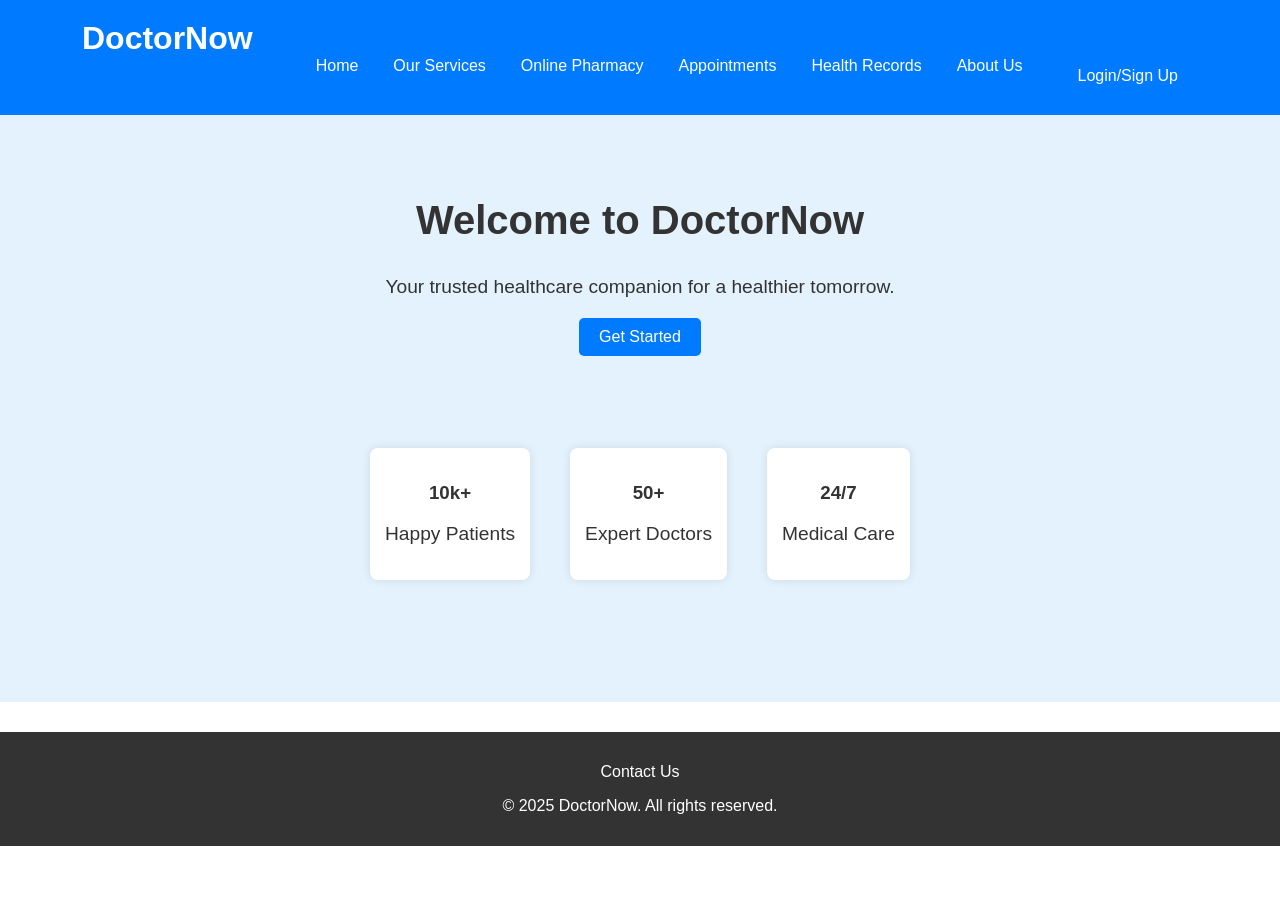
<file: index.html>
<!DOCTYPE html>
<html lang="en">
<head>
    <meta charset="UTF-8">
    <meta name="viewport" content="width=device-width, initial-scale=1.0">
    <title>DoctorNow - Your Health Companion</title>
    <style>
        body {
            font-family: 'Poppins', sans-serif;
            margin: 0;
            padding: 0;
            color: #333;
        }
        .container {
            width: 90%;
            max-width: 1200px;
            margin: auto;
        }
        header {
    background: #007bff;
    color: white;
    padding: 20px ;
    box-shadow: 0 4px 6px rgba(0, 0, 0, 0.1);
}

header h1 {
    margin: 0;
    font-size: 2rem;
}

header nav ul {
    list-style: none;
    padding: 0;
    margin: 0;
    display: flex;
    flex-wrap: wrap;
    justify-content: flex-end;
    gap: 15px; 
}


header nav ul li {
    margin-left: 20px;
}

header nav ul li a {
    color: white;
    text-decoration: none;
    font-weight: 500;
    transition: color 0.3s ease;
}

header nav ul li a:hover {
    color: #ffdd57;
}
        .hero {
            text-align: center;
            padding: 50px 20px;
            background: #e3f2fd;
        }
        .hero h2 {
            font-size: 2.5rem;
        }
        .hero p {
            font-size: 1.2rem;
            margin-bottom: 20px;
        }
        .btn {
            display: inline-block;
            padding: 10px 20px;
            background: #007bff;
            color: white;
            text-decoration: none;
            border-radius: 5px;
            transition: 0.3s;
        }
        .btn:hover {
            background: #e6c852;
            color:#333;
        }
        .stats {
            display: flex;
            justify-content: center;
            margin-top: 20px;
        }
        .stat {
            text-align: center;
            margin: 0 20px;
            background: white;
            padding: 15px;
            border-radius: 8px;
            box-shadow: 0 0 10px rgba(0,0,0,0.1);
        }
        footer {
            background: #333;
            color: white;
            text-align: center;
            padding: 15px 0;
            margin-top: 30px;
        }
        footer nav ul {
            list-style: none;
            padding: 0;
        }
        footer nav ul li a {
            color: white;
            text-decoration: none;
        }
        @media (max-width: 768px) {
    header nav ul {
        flex-direction: column;
        align-items: center;
        }
    }

    </style>
</head>
<body>
    <header>
        <div class="container">
            <h1>DoctorNow</h1>
            <nav>
                <ul>
                    <li><a href="index.html">Home</a></li>
                    <li><a href="services.html">Our Services</a></li>
                    <li><a href="pharmacy.html">Online Pharmacy</a></li>
                    <li><a href="appointments.html">Appointments</a></li>
                    <li><a href="health-records.html">Health Records</a></li>
                    <li><a href="about.html">About Us</a></li>
                    <li><a href="login.html" class="btn">Login/Sign Up</a></li>
                </ul>
            </nav>
        </div>
    </header>

    <section class="hero">
        <div class="container">
            <h2>Welcome to DoctorNow</h2>
            <p>Your trusted healthcare companion for a healthier tomorrow.</p>
            <a href="login.html" class="btn">Get Started</a>
            <br>
            <br>
            <br>
            <br><br>
        </div>
        <div class="stats">
            <br><br><br>
            <div class="stat">
                <h3>10k+</h3>
                <p>Happy Patients</p>
            </div>
            <div class="stat">
                <h3>50+</h3>
                <p>Expert Doctors</p>
            </div>
            <div class="stat">
                <h3>24/7</h3>
                <p>Medical Care</p>
            </div>
        </div>
        <br>
        <br>
        <br>
        <br>
    </section>

    <footer>
        <div class="container">
            <nav>
                <ul>
                    <li><a href="contact.html">Contact Us</a></li>
                </ul>
            </nav>
            <p>&copy; 2025 DoctorNow. All rights reserved.</p>
        </div>
    </footer>

</body>
</html>
</file>
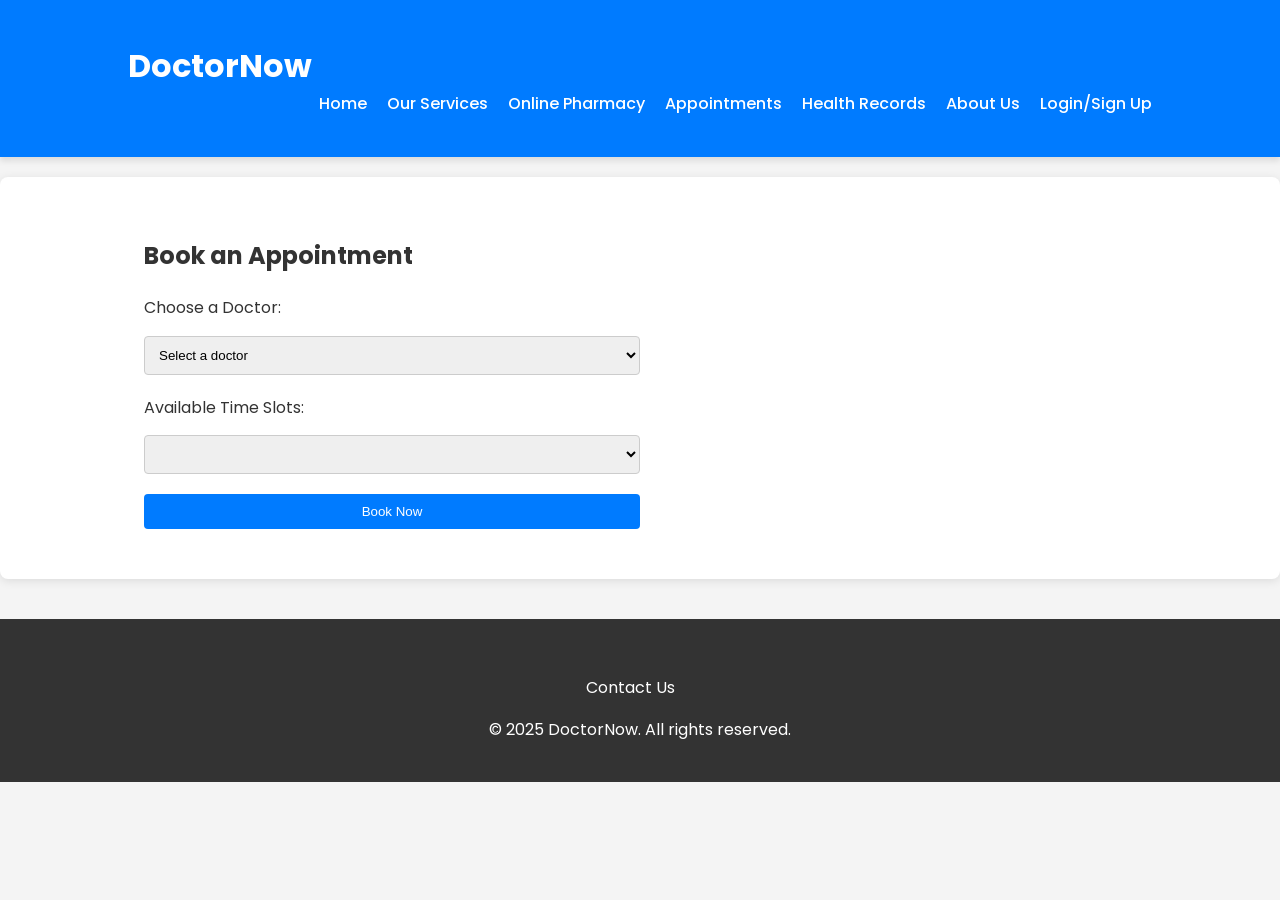
<file: appointments.html>
<!DOCTYPE html>
<html lang="en">
<head>
    <meta charset="UTF-8">
    <meta name="viewport" content="width=device-width, initial-scale=1.0">
    <title>DoctorNow - Appointments</title>
    <link rel="stylesheet" href="styles.css">
    <link href="https://fonts.googleapis.com/css2?family=Poppins:wght@300;400;500;600;700&display=swap" rel="stylesheet">
    <style>
        body {
            font-family: 'Poppins', sans-serif;
            margin: 0;
            padding: 0;
            background-color: #f4f4f4;
            transition: background 0.3s, color 0.3s;
        
        }
        .container {
            width: 80%;
            margin: auto;
            overflow: hidden;
        }
        .appointments {
            background: white;
            padding: 20px;
            margin: 20px 0;
            border-radius: 8px;
            box-shadow: 0 2px 10px rgba(0, 0, 0, 0.1);
        }
        h2 {
            color: #333;
        }
        label {
            display: block;
            margin: 10px 0 5px;
        }
        select, button {
            width: 50%; /* Adjusted width for dropdown */
            padding: 10px;
            margin: 10px 0;
            border: 1px solid #ccc;
            border-radius: 4px;
        }
        button {
            background-color: #007bff;
            color: white;
            border: none;
            cursor: pointer;
        }
        button:hover {
            background-color: #0056b3;
        }
        .doctor-info {
            display: none;
            margin-top: 20px;
            border: 1px solid #ccc;
            padding: 10px;
            border-radius: 4px;
        }
        .doctor-details {
            margin-bottom: 10px; /* Space between doctor details */
        }
        /* Footer */
        footer {
            background: #333;
            color: white;
            text-align: center;
            padding: 20px 0;
            margin-top: 40px;
            transition: background 0.3s;
        }
        footer p {
            margin: 0;
        }
        
    </style>
</head>
<body>
    <header>
        <div class="container">
            <h1>DoctorNow</h1>
            <nav>
                <ul>
                    <li><a href="index.html">Home</a></li>
                    <li><a href="services.html">Our Services</a></li>
                    <li><a href="pharmacy.html">Online Pharmacy</a></li>
                    <li><a href="appointments.html">Appointments</a></li>
                    <li><a href="health-records.html">Health Records</a></li>
                    <li><a href="about.html">About Us</a></li>
                    <li><a href="login.html" class="btn">Login/Sign Up</a></li>
                </ul>
            </nav>
        </div>
    </header>

    <section class="appointments">
        <div class="container">
            <h2>Book an Appointment</h2>
            <form id="appointment-form">
                <label for="doctor">Choose a Doctor:</label>
                <select id="doctor" onchange="showDoctorInfo()">
                    <option value="">Select a doctor</option>
                    <option value="dr_smith">Dr. Smith</option>
                    <option value="dr_gupta">Dr. Gupta</option>
                    <option value="dr_rao">Dr. Rao</option>
                    <option value="dr_jones">Dr. Jones</option>
                    <option value="dr_khan">Dr. Khan</option>
                    <option value="dr_lee"> Dr. Lee</option>
                    <option value="dr_patel">Dr. Patel</option>
                    <option value="dr_miller">Dr. Miller</option>
                    <option value="dr_brown">Dr. Brown</option>
                    <option value="dr_wilson">Dr. Wilson</option>
                    <option value="dr_davis">Dr. Davis</option>
                </select>
                <div id="doctor-info" class="doctor-info">
                    <div id="dr_smith" class="doctor-details">
                        <h3>Dr. Smith</h3>
                        <p>Specialization: Cardiologist</p>
                        <p>Experience: 10 years</p>
                    </div>
                    <div id="dr_gupta" class="doctor-details">
                        <h3>Dr. Gupta</h3>
                        <p>Specialization: Dermatologist</p>
                        <p>Experience: 8 years</p>
                    </div>
                    <div id="dr_rao" class="doctor-details">
                        <h3>Dr. Rao</h3>
                        <p>Specialization: Pediatrician</p>
                        <p>Experience: 5 years</p>
                    </div>
                    <div id="dr_jones" class="doctor-details">
                        <h3>Dr. Jones</h3>
                        <p>Specialization: Gynecologist</p>
                        <p>Experience: 7 years</p>
                    </div>
                    <div id="dr_khan" class="doctor-details">
                        <h3>Dr. Khan</h3>
                        <p>Specialization: Orthopedic Surgeon</p>
                        <p>Experience: 12 years</p>
                    </div>
                    <div id="dr_lee" class="doctor-details">
                        <h3>Dr. Lee</h3>
                        <p>Specialization: ENT Specialist</p>
                        <p>Experience: 6 years</p>
                    </div>
                    <div id="dr_patel" class="doctor-details">
                        <h3>Dr. Patel</h3>
                        <p>Specialization: Dentist</p>
                        <p>Experience: 9 years</p>
                    </div>
                    <div id="dr_miller" class="doctor-details">
                        <h3>Dr. Miller</h3>
                        <p>Specialization: MBBS</p>
                        <p>Experience: 15 years</p>
                    </div>
                    <div id="dr_brown" class="doctor-details">
                        <h3>Dr. Brown</h3>
                        <p>Specialization: Endocrinologist</p>
                        <p>Experience: 11 years</p>
                    </div>
                    <div id="dr_wilson" class="doctor-details">
                        <h3>Dr. Wilson</h3>
                        <p>Specialization: Gastroenterologist</p>
                        <p>Experience: 9 years</p>
                    </div>
                    <div id="dr_davis" class="doctor-details">
                        <h3>Dr. Davis</h3>
                        <p>Specialization: Neurologist</p>
                        <p>Experience: 10 years</p>
                    </div>
                </div>
                <label for="timeslot">Available Time Slots:</label>
                <select id="timeslot"></select>
                <div id="doctor-specifications" class="doctor-specifications" style="display:none;">
                    <p id="specification"></p>
                </div>
                <button type="submit" class="btn">Book Now</button>
            </form>
        </div>
    </section>

    <footer>
        <div class="container">
            <nav>
                <ul>
                    <li><a href="contact.html">Contact Us</a></li>
                </ul>
            </nav>
            <p>&copy; 2025 DoctorNow. All rights reserved.</p>
        </div>
    </footer>

    <script>
        function showDoctorInfo() {
            const doctorSelect = document.getElementById('doctor');
            const doctorInfo = document.getElementById('doctor-info');
            const selectedDoctor = doctorSelect.value;
            const specification = document.getElementById('specification');
            const doctorSpecifications = document.getElementById('doctor-specifications');

            // Hide all doctor details
            const doctorDetails = doctorInfo.getElementsByClassName('doctor-details');
            for (let detail of doctorDetails) {
                detail.style.display = 'none';
            }

            // Show selected doctor details
            if (selectedDoctor ) {
                document.getElementById(selectedDoctor).style.display = 'block';
                const specialization = document.querySelector(`#${selectedDoctor} p:nth-of-type(1)`).innerText;
                const experience = document.querySelector(`#${selectedDoctor} p:nth-of-type(2)`).innerText;
                specification.innerText = `${specialization} | ${experience}`;
                doctorSpecifications.style.display = 'block';
                populateTimeSlots(selectedDoctor);
            } else {
                doctorSpecifications.style.display = 'none';
            }
        }

        function populateTimeSlots(doctor) {
            const timeslotSelect = document.getElementById('timeslot');
            timeslotSelect.innerHTML = ''; // Clear previous options

            const timeSlots = {
                dr_smith: ['10:00 AM', '11:00 AM', '1:00 PM'],
                dr_gupta: ['9:00 AM', '12:00 PM', '3:00 PM'],
                dr_rao: ['10:30 AM', '1:30 PM', '4:00 PM'],
                dr_jones: ['11:00 AM', '2:00 PM', '5:00 PM'],
                dr_khan: ['9:30 AM', '12:30 PM', '3:30 PM'],
                dr_lee: ['10:00 AM', '1:00 PM', '4:00 PM'],
                dr_patel: ['11:30 AM', '2:30 PM', '5:30 PM'],
                dr_miller: ['9:00 AM', '12:00 PM', '3:00 PM'],
                dr_brown: ['10:00 AM', '1:00 PM', '4:00 PM'],
                dr_wilson: ['11:00 AM', '2:00 PM', '5:00 PM'],
                dr_davis: ['10:30 AM', '1:30 PM', '4:30 PM'],
            };

            const slots = timeSlots[doctor] || [];
            slots.forEach(slot => {
                const option = document.createElement('option');
                option.value = slot;
                option.textContent = slot;
                timeslotSelect.appendChild(option);
            });
        }

        function toggleDarkMode() {
            document.body.classList.toggle('dark-theme');
            document.querySelector('header').classList.toggle('dark-theme');
            document.querySelector('footer').classList.toggle('dark-theme');
        }
    </script>
</body>
</html>
</file>
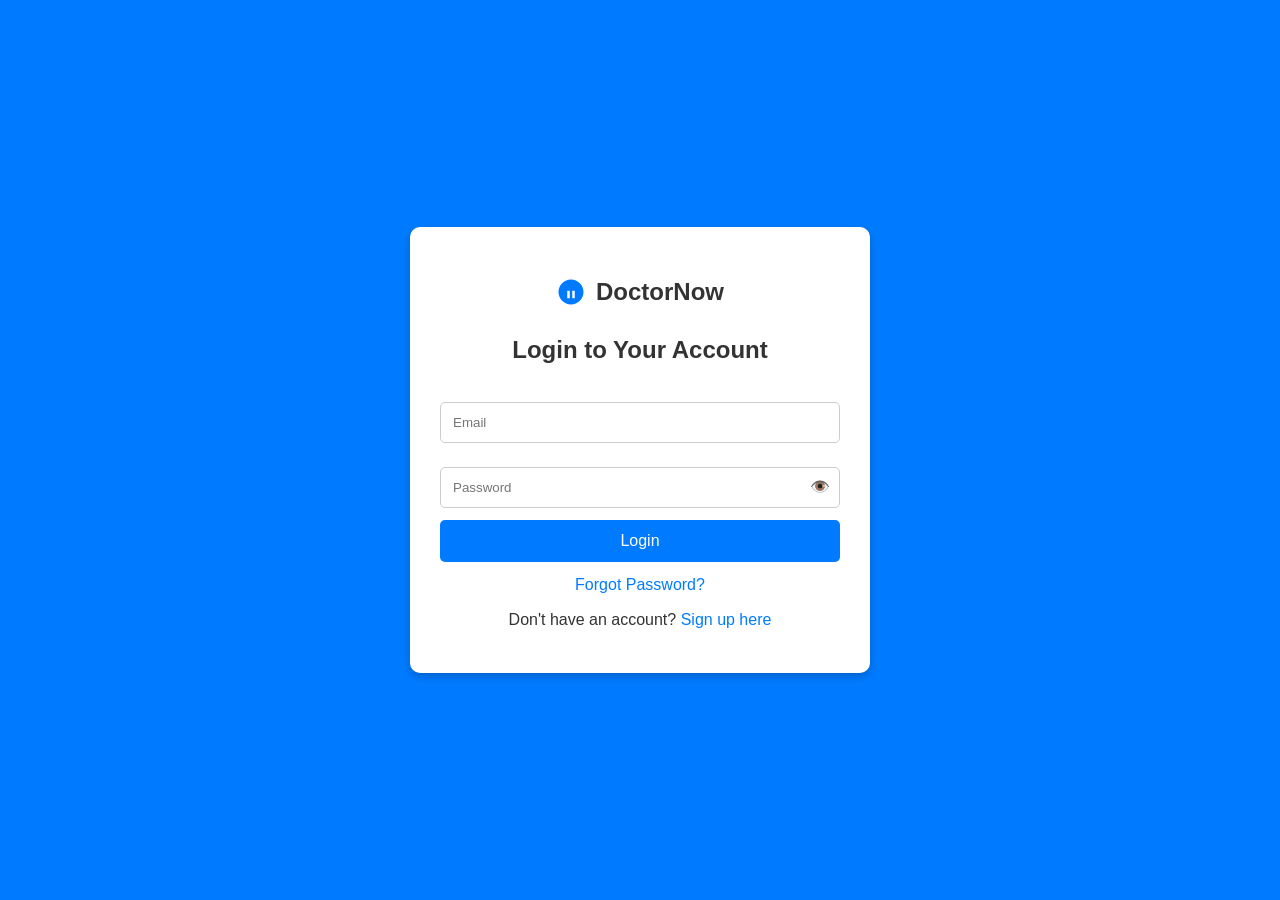
<file: login.html>
<!DOCTYPE html>
<html lang="en">
<head>
    <meta charset="UTF-8">
    <meta name="viewport" content="width=device-width, initial-scale=1.0">
    <title>Login - Doctors Now</title>
    <link rel="stylesheet" href="styles.css">
    <style>
        body {
            font-family: Arial, sans-serif;
            background: #007BFF;
            margin: 0;
            padding: 0;
            display: flex;
            justify-content: center;
            align-items: center;
            height: 100vh;
        }
        .container {
            width: 100%;
            max-width: 400px;
            background: white;
            padding: 30px;
            border-radius: 10px;
            box-shadow: 0 4px 8px rgba(0, 0, 0, 0.2);
            text-align: center;
        }
        h1 {
            display: flex;
            align-items: center;
            justify-content: center;
            font-size: 24px;
            color: #333;
            gap: 10px;
        }
        h1 svg {
            width: 30px;
            height: 30px;
            fill: #007BFF;
        }
        h2 {
            margin-bottom: 20px;
            color: #333;
        }
        input {
            width: 100%;
            padding: 12px;
            margin: 12px 0;
            border: 1px solid #ccc;
            border-radius: 5px;
            color: #333;
            background-color: #fff;
            box-sizing: border-box;
        }
        .password-container {
            position: relative;
        }
        .toggle-password {
            position: absolute;
            right: 10px;
            top: 50%;
            transform: translateY(-50%);
            cursor: pointer;
            color: #333;
        }
        .btn {
            width: 100%;
            padding: 12px;
            background-color: #007BFF;
            border: none;
            color: white;
            font-size: 16px;
            border-radius: 5px;
            cursor: pointer;
            transition: background 0.3s;
        }
        .btn:hover {
            background-color: #0056b3;
        }
        p {
            text-align: center;
            margin: 10px 0;
            color: #333;
        }
        a {
            color: #007BFF;
            text-decoration: none;
        }
        a:hover {
            text-decoration: underline;
        }
    </style>
</head>
<body>
    <div class="container">
        <h1>
            <svg viewBox="0 0 24 24" xmlns="http://www.w3.org/2000/svg">
                <path d="M12 2C6.48 2 2 6.48 2 12s4.48 10 10 10 10-4.48 10-10S17.52 2 12 2zm-1 15h-2v-6h2v6zm4 0h-2v-6h2v6zm1-10h-8V7h8v1z"/>
            </svg>
            DoctorNow
        </h1>
        <h2>Login to Your Account</h2>
        <form id="login-form">
            <input type="email" id="email" placeholder="Email" required>
            <div class="password-container">
                <input type="password" id="password" placeholder="Password" required>
                <span class="toggle-password" onclick="togglePassword()">👁️</span>
            </div>
            <button type="submit" class="btn">Login</button>
            <p><a href="#">Forgot Password?</a></p>
            <p>Don't have an account? <a href="signup.html">Sign up here</a></p>
        </form>
    </div>

    <script>
        function togglePassword() {
            const passwordField = document.getElementById('password');
            passwordField.type = passwordField.type === 'password' ? 'text' : 'password';
        }

        // Email Validation Function
        function validateEmail() {
            const email = document.getElementById('email').value;
            const emailPattern = /^[a-zA-Z0-9._%+-]+@[a-zA-Z0-9.-]+\.[a-zA-Z]{2,4}$/;
            return emailPattern.test(email);
        }

        // Form Submission with Email Validation
        document.getElementById('login-form').addEventListener('submit', function(event) {
            event.preventDefault();

            if (!validateEmail()) {
                alert("Please enter a valid email address.");
                return;
            }

            window.location.href = 'index.html';
        });
    </script>
</body>
</html>
</file>
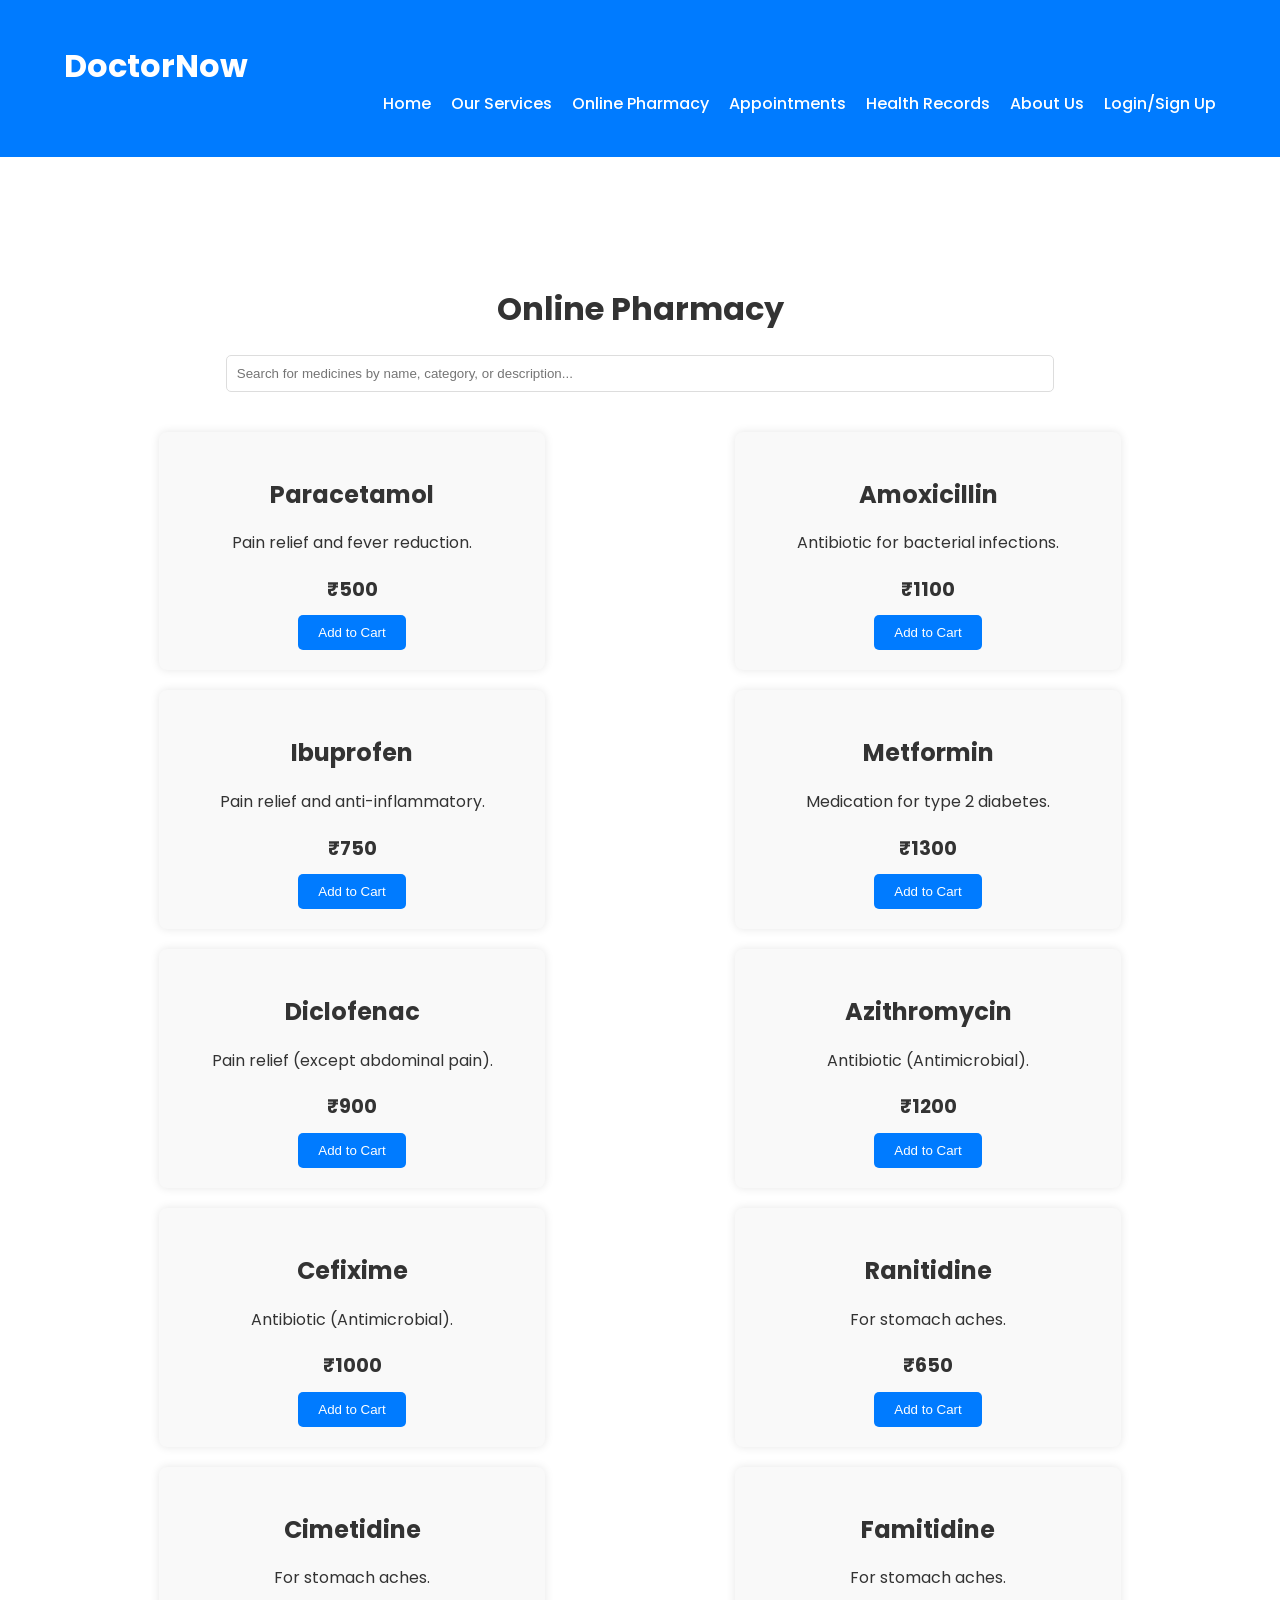
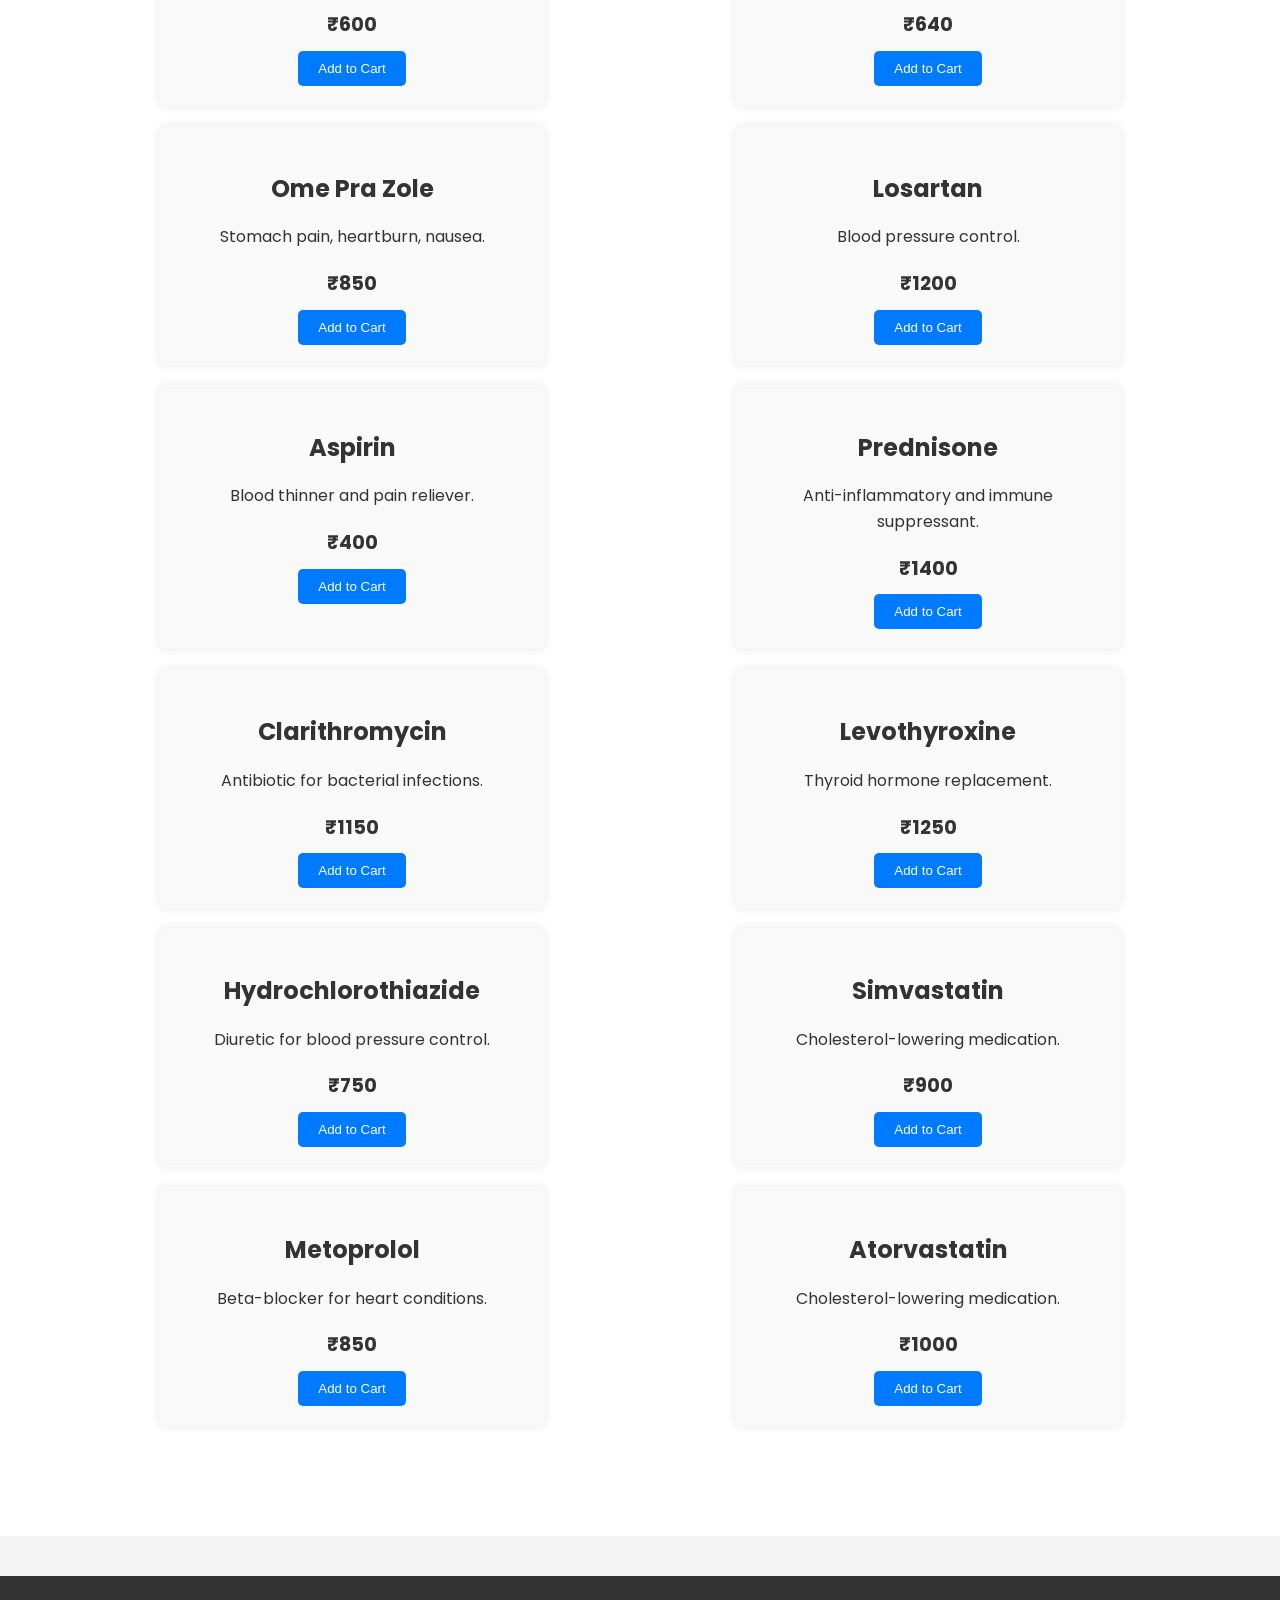
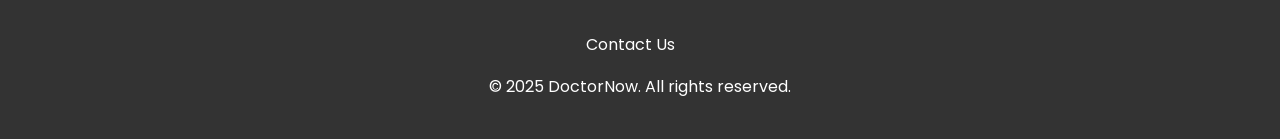
<file: pharmacy.html>
<!DOCTYPE html>
<html lang="en">
<head>
    <meta charset="UTF-8">
    <meta name="viewport" content="width=device-width, initial-scale=1.0">
    <title>Online Pharmacy - DoctorNow</title>
    <link rel="stylesheet" href="styles.css">
    <link href="https://fonts.googleapis.com/css2?family=Poppins:wght@300;400;500;600;700&display=swap" rel="stylesheet">
    <script>
        function searchMedicine() {
            let input = document.getElementById("searchInput").value.toLowerCase();
            let medicines = document.getElementsByClassName("medicine");
            
            for (let i = 0; i < medicines.length; i++) {
                let name = medicines[i].getElementsByTagName("h3")[0].innerText.toLowerCase();
                let desc = medicines[i].getElementsByTagName("p")[0].innerText.toLowerCase();
                
                if (name.includes(input) || desc.includes(input)) {
                    medicines[i].style.display = "block";
                } else {
                    medicines[i].style.display = "none";
                }
            }
        }
    </script>
</head>
<body>
    <header>
        <div class="container">
            <h1>DoctorNow</h1>
            <nav>
                <ul>
                    <li><a href="index.html">Home</a></li>
                    <li><a href="services.html">Our Services</a></li>
                    <li><a href="pharmacy.html">Online Pharmacy</a></li>
                    <li><a href="appointments.html">Appointments</a></li>
                    <li><a href="health-records.html">Health Records</a></li>
                    <li><a href="about.html">About Us</a></li>
                    <li><a href="login.html" class="btn">Login/Sign Up</a></li>
                </ul>
            </nav>
        </div>
    </header>

    <section class="pharmacy">
        <div class="container">
            <h2>Online Pharmacy</h2>
            <div class="search-bar">
                <input type="text" id="searchInput" placeholder="Search for medicines by name, category, or description..." onkeyup="searchMedicine()">
            </div>
            <div class="medicine-list">
                <div class="medicine"><h3>Paracetamol</h3><p>Pain relief and fever reduction.</p><p class="price">₹500</p><button class="btn">Add to Cart</button></div>
                <div class="medicine"><h3>Amoxicillin</h3><p>Antibiotic for bacterial infections.</p><p class="price">₹1100</p><button class="btn">Add to Cart</button></div>
                <div class="medicine"><h3>Ibuprofen</h3><p>Pain relief and anti-inflammatory.</p><p class="price">₹750</p><button class="btn">Add to Cart</button></div>
                <div class="medicine"><h3>Metformin</h3><p>Medication for type 2 diabetes.</p><p class="price">₹1300</p><button class="btn">Add to Cart</button></div>
                <div class="medicine"><h3>Diclofenac</h3><p>Pain relief (except abdominal pain).</p><p class="price">₹900</p><button class="btn">Add to Cart</button></div>
                <div class="medicine"><h3>Azithromycin</h3><p>Antibiotic (Antimicrobial).</p><p class="price">₹1200</p><button class="btn">Add to Cart</button></div>
                <div class="medicine"><h3>Cefixime</h3><p>Antibiotic (Antimicrobial).</p><p class="price">₹1000</p><button class="btn">Add to Cart</button></div>
                <div class="medicine"><h3>Ranitidine</h3><p>For stomach aches.</p><p class="price">₹650</p><button class="btn">Add to Cart</button></div>
                <div class="medicine"><h3>Cimetidine</h3><p>For stomach aches.</p><p class="price">₹600</p><button class="btn">Add to Cart</button></div>
                <div class="medicine"><h3>Famitidine</h3><p>For stomach aches.</p><p class="price">₹640</p><button class="btn">Add to Cart</button></div>
                <div class="medicine"><h3>Ome Pra Zole</h3><p>Stomach pain, heartburn, nausea.</p><p class="price">₹850</p><button class="btn">Add to Cart</button></div>
                <div class="medicine"><h3>Losartan</h3><p>Blood pressure control.</p><p class="price">₹1200</p><button class="btn">Add to Cart</button></div>
                <div class="medicine"><h3>Aspirin</h3><p>Blood thinner and pain reliever.</p><p class="price">₹400</p><button class="btn">Add to Cart</button></div>
                <div class="medicine"><h3>Prednisone</h3><p>Anti-inflammatory and immune suppressant.</p><p class="price">₹1400</p><button class="btn">Add to Cart</button></div>
                <div class="medicine"><h3>Clarithromycin</h3><p>Antibiotic for bacterial infections.</p><p class="price">₹1150</p><button class="btn">Add to Cart</button></div>
                <div class="medicine"><h3>Levothyroxine</h3><p>Thyroid hormone replacement.</p><p class="price">₹1250</p><button class="btn">Add to Cart</button></div>
                <div class="medicine"><h3>Hydrochlorothiazide</h3><p>Diuretic for blood pressure control.</p><p class="price">₹750</p><button class="btn">Add to Cart</button></div>
                <div class="medicine"><h3>Simvastatin</h3><p>Cholesterol-lowering medication.</p><p class="price">₹900</p><button class="btn">Add to Cart</button></div>
                <div class="medicine"><h3>Metoprolol</h3><p>Beta-blocker for heart conditions.</p><p class="price">₹850</p><button class="btn">Add to Cart</button></div>
                <div class="medicine"><h3>Atorvastatin</h3><p>Cholesterol-lowering medication.</p><p class="price">₹1000</p><button class="btn">Add to Cart</button></div>
            </div>
        </div>
    </section>

    <footer>
        <div class="container">
            <nav>
                <ul>
                    <li><a href="contact.html">Contact Us</a></li>
                </ul>
            </nav>
            <p>&copy; 2025 DoctorNow. All rights reserved.</p>
        </div>
    </footer>
</body>
</html>
</file>
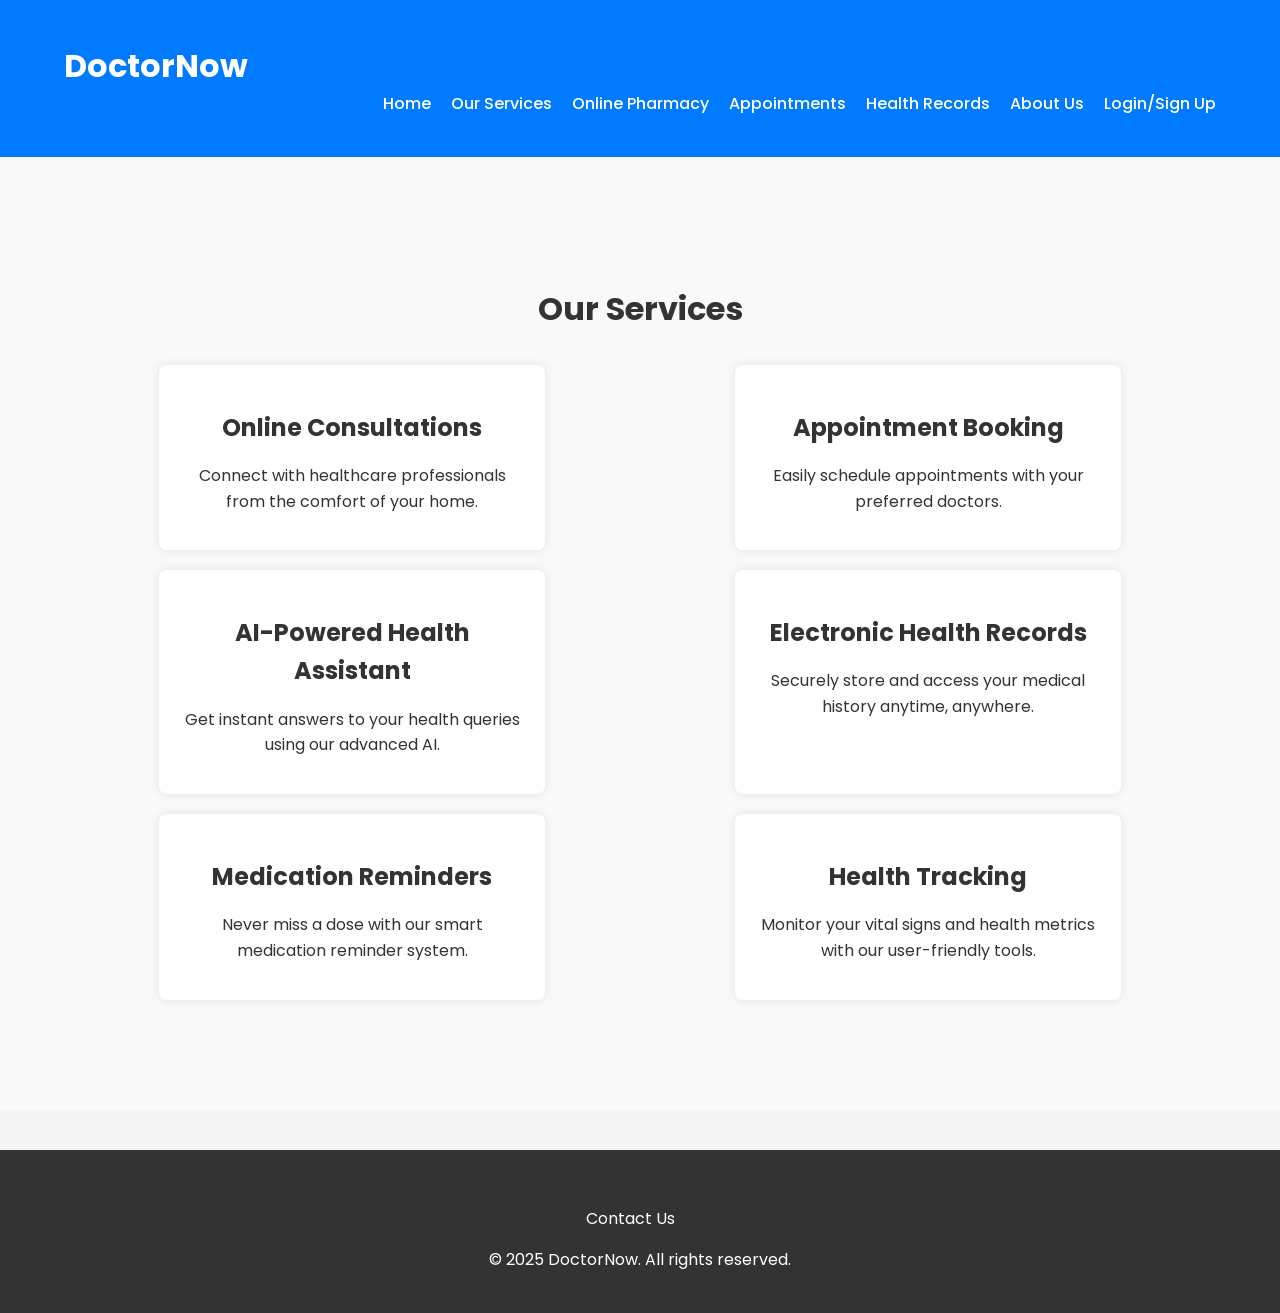
<file: services.html>
<!DOCTYPE html>
<html lang="en">
<head>
    <meta charset="UTF-8">
    <meta name="viewport" content="width=device-width, initial-scale=1.0">
    <title>Our Services - DoctorNow</title>
    <link rel="stylesheet" href="styles.css">
    <link href="https://fonts.googleapis.com/css2?family=Poppins:wght@300;400;500;600;700&display=swap" rel="stylesheet">
</head>
<body>
    <header>
        <div class="container">
            <h1>DoctorNow</h1>
            <nav>
                <ul>
                    <li><a href="index.html">Home</a></li>
                    <li><a href="services.html">Our Services</a></li>
                    <li><a href="pharmacy.html">Online Pharmacy</a></li>
                    <li><a href="appointments.html">Appointments</a></li>
                    <li><a href="health-records.html">Health Records</a></li>
                    <li><a href="about.html">About Us</a></li>
                    <li><a href="login.html" class="btn">Login/Sign Up</a></li>
                </ul>
            </nav>
        </div>
    </header>

    <section class="services">
        <div class="container">
            <h2>Our Services</h2>
            <div class="service-list">
                <div class="service">
                    <h3>Online Consultations</h3>
                    <p>Connect with healthcare professionals from the comfort of your home.</p>
                </div>
                <div class="service">
                    <h3>Appointment Booking</h3>
                    <p>Easily schedule appointments with your preferred doctors.</p>
                </div>
                <div class="service">
                    <h3>AI-Powered Health Assistant</h3>
                    <p>Get instant answers to your health queries using our advanced AI.</p>
                </div>
                <div class="service">
                    <h3>Electronic Health Records</h3>
                    <p>Securely store and access your medical history anytime, anywhere.</p>
                </div>
                <div class="service">
                    <h3>Medication Reminders</h3>
                    <p>Never miss a dose with our smart medication reminder system.</p>
                </div>
                <div class="service">
                    <h3>Health Tracking</h3>
                    <p>Monitor your vital signs and health metrics with our user-friendly tools.</p>
                </div>
            </div>
        </div>
    </section>

    <footer>
        <div class="container">
            <nav>
                <ul>
                    <li><a href="contact.html">Contact Us</a></li>
                </ul>
            </nav>
            <p>&copy; 2025 DoctorNow. All rights reserved.</p>
        </div>
    </footer>
</body>
</html>
</file>
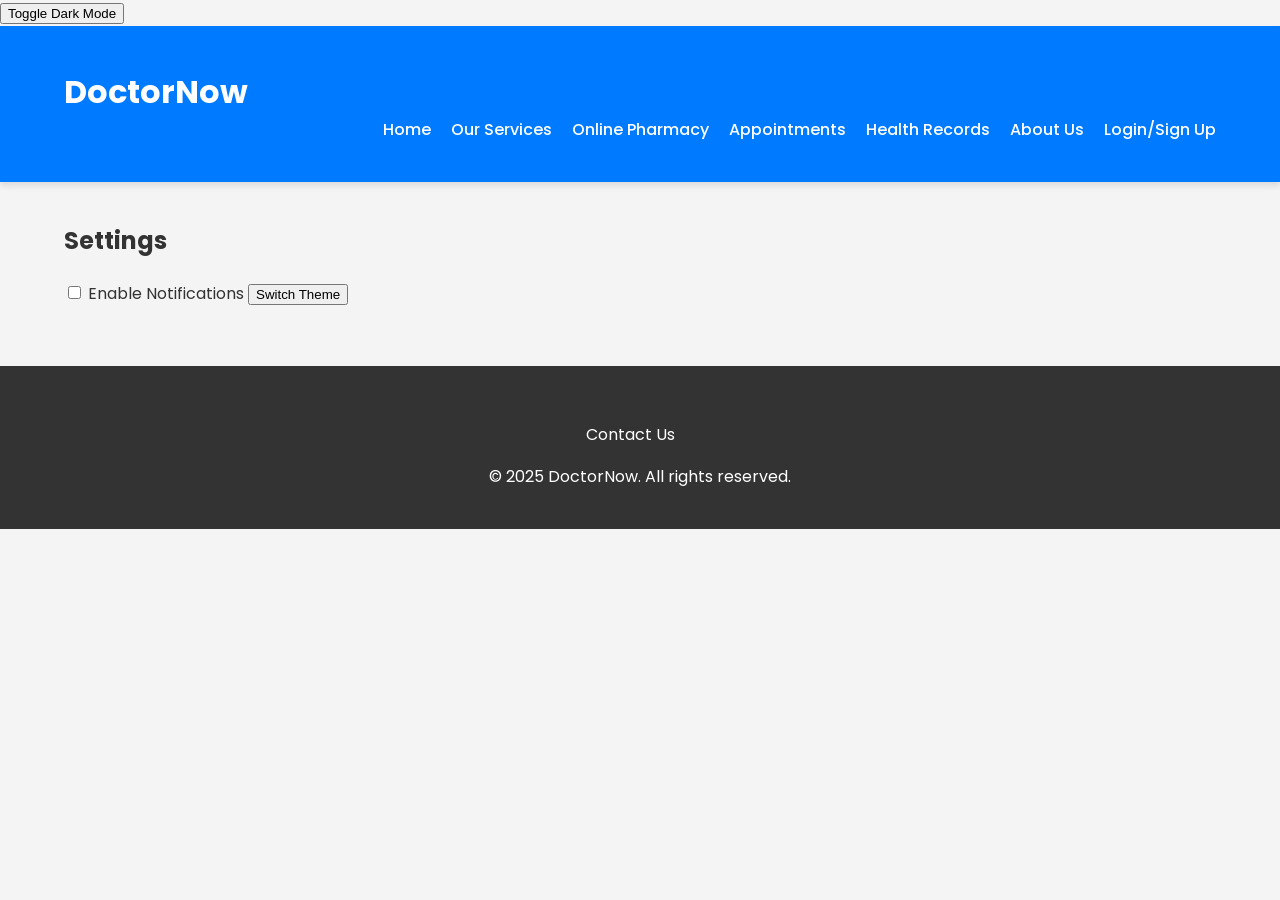
<file: settings.html>
<!DOCTYPE html>
<html lang="en">
<head>
    <meta charset="UTF-8">
    <meta name="viewport" content="width=device-width, initial-scale=1.0">
    <title>DoctorNow - Settings</title>
    <link rel="stylesheet" href="styles.css">
    <link href="https://fonts.googleapis.com/css2?family=Poppins:wght@300;400;500;600;700&display=swap" rel="stylesheet">
</head>
<body>
    <header>
        <div class="container">
            <h1>DoctorNow</h1>
            <nav>
                <ul>
                    <li><a href="index.html">Home</a></li>
                    <li><a href="services.html">Our Services</a></li>
                    <li><a href="pharmacy.html">Online Pharmacy</a></li>
                    <li><a href="appointments.html">Appointments</a></li>
                    <li><a href="health-records.html">Health Records</a></li>
                    <li><a href="about.html">About Us</a></li>
                    <li><a href="login.html" class="btn">Login/Sign Up</a></li>
                </ul>
            </nav>
        </div>
    </header>

    <section class="settings">
        <div class="container">
            <h2>Settings</h2>
            <label>
                <input type="checkbox" id="notifications"> Enable Notifications
            </label>
            <button onclick="toggleTheme()" class="btn">Switch Theme</button>
        </div>
    </section>

    <footer>
        <div class="container">
            <nav>
                <ul>
                    <li><a href="contact.html">Contact Us</a></li>
                </ul>
            </nav>
            <p>&copy; 2025 DoctorNow. All rights reserved.</p>
        </div>
    </footer>

    <script src="script.js"></script>
</body>
</html>
</file>
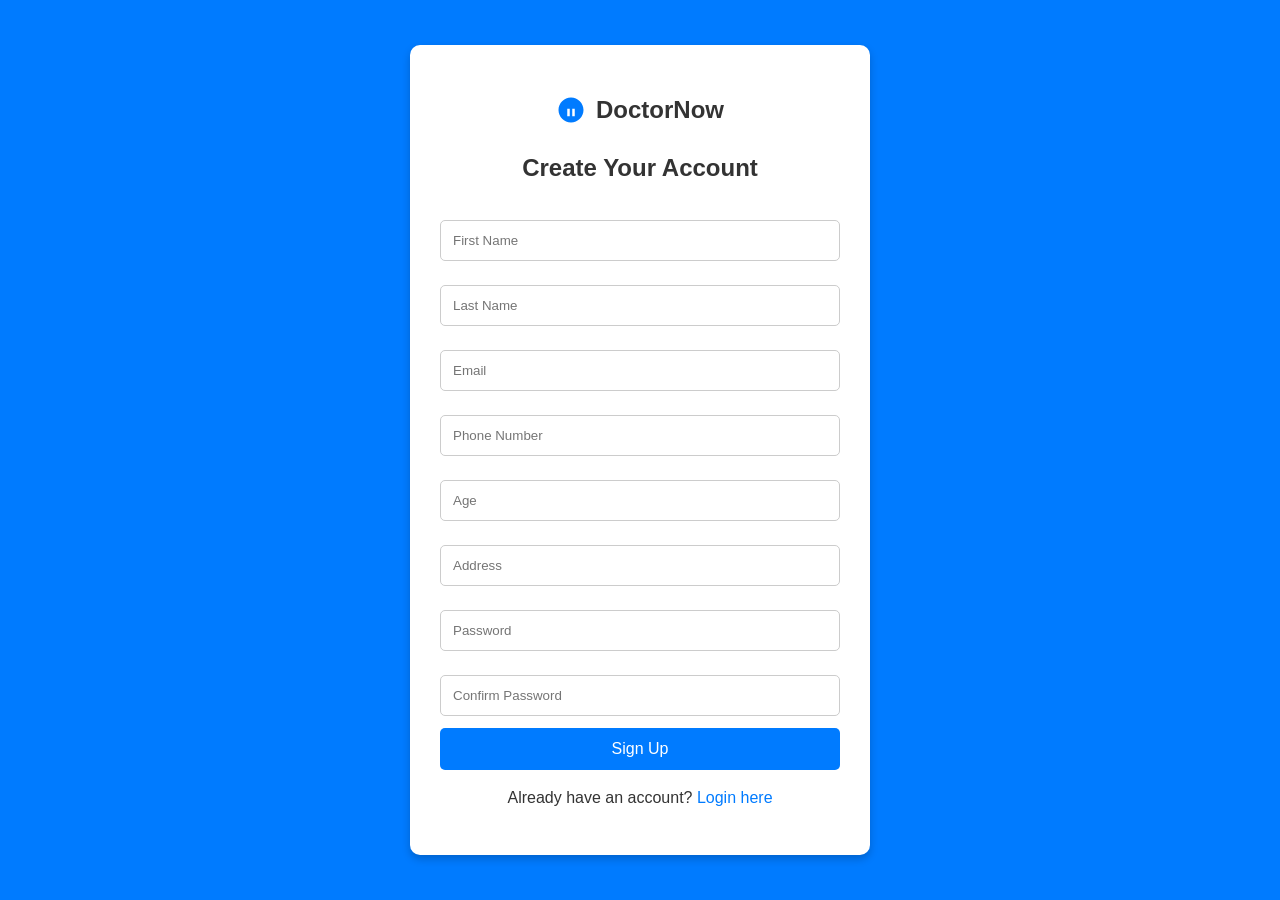
<file: signup.html>
<!DOCTYPE html>
<html lang="en">
<head>
    <meta charset="UTF-8">
    <meta name="viewport" content="width=device-width, initial-scale=1.0">
    <title>Sign Up - DoctorsNow</title>
    <link rel="stylesheet" href="styles.css">
    <style>
        body {
            font-family: Arial, sans-serif;
            background: #007BFF;
            margin: 0;
            padding: 0;
            display: flex;
            justify-content: center;
            align-items: center;
            height: 100vh;
        }
        .container {
            width: 100%;
            max-width: 400px;
            background: white;
            padding: 30px;
            border-radius: 10px;
            box-shadow: 0 4px 8px rgba(0, 0, 0, 0.2);
            text-align: center;
        }
        h1 {
            display: flex;
            align-items: center;
            justify-content: center;
            font-size: 24px;
            color: #333;
            gap: 10px;
        }
        h1 svg {
            width: 30px;
            height: 30px;
            fill: #007BFF;
        }
        h2 {
            margin-bottom: 20px;
            color: #333;
        }
        input {
            width: 100%;
            padding: 12px;
            margin: 12px 0;
            border: 1px solid #ccc;
            border-radius: 5px;
            color: #333;
            background-color: #fff;
            box-sizing: border-box;
        }
        .btn {
            width: 100%;
            padding: 12px;
            background-color: #007BFF;
            border: none;
            color: white;
            font-size: 16px;
            border-radius: 5px;
            cursor: pointer;
            transition: background 0.3s;
        }
        .btn:hover {
            background-color: #0056b3;
        }
        p {
            text-align: center;
            margin: 15px 0;
            color: #333;
        }
        a {
            color: #007BFF;
            text-decoration: none;
        }
        a:hover {
            text-decoration: underline;
        }
    </style>
</head>
<body>
    <div class="container">
        <h1>
            <svg viewBox="0 0 24 24" xmlns="http://www.w3.org/2000/svg">
                <path d="M12 2C6.48 2 2 6.48 2 12s4.48 10 10 10 10-4.48 10-10S17.52 2 12 2zm-1 15h-2v-6h2v6zm4 0h-2v-6h2v6zm1-10h-8V7h8v1z"/>
            </svg>
            DoctorNow
        </h1>
        <h2>Create Your Account</h2>
        <form id="signup-form">
            <input type="text" id="first-name" placeholder="First Name" required>
            <input type="text" id="last-name" placeholder="Last Name" required>
            <input type="email" id="email" placeholder="Email" required>
            <input type="tel" id="phone" placeholder="Phone Number" required>
            <input type="number" id="age" placeholder="Age" required>
            <input type="text" id="address" placeholder="Address" required>
            <input type="password" id="password" placeholder="Password" required>
            <input type="password" id="confirm-password" placeholder="Confirm Password" required>
            <button type="submit" class="btn">Sign Up</button>
            <p>Already have an account? <a href="login.html">Login here</a></p>
        </form>
    </div>

    <script>
        // Email Validation Function
        function validateEmail() {
            const email = document.getElementById('email').value;
            const emailPattern = /^[a-zA-Z0-9._%+-]+@[a-zA-Z0-9.-]+\.[a-zA-Z]{2,4}$/;
            return emailPattern.test(email);
        }

        // Password Match Validation
        function validatePasswords() {
            const password = document.getElementById('password').value;
            const confirmPassword = document.getElementById('confirm-password').value;
            return password === confirmPassword;
        }

        // Form Submission with Email and Password Validation
        document.getElementById('signup-form').addEventListener('submit', function(event) {
            event.preventDefault();

            // Check if email is valid
            if (!validateEmail()) {
                alert("Please enter a valid email address.");
                return;
            }

            // Check if passwords match
            if (!validatePasswords()) {
                alert("Passwords do not match.");
                return;
            }

            alert('Sign-up successful! Redirecting to login page.');
            window.location.href = 'login.html';
        });
    </script>
</body>
</html>
</file>
<file: styles.css>
body {
    font-family: 'Poppins', sans-serif;
    margin: 0;
    padding: 0;
    background: #f4f4f4;
    color: #333;
    line-height: 1.6;
    transition: background 0.3s, color 0.3s; /* Transition for dark mode */
}

.container {
    width: 90%;
    max-width: 1200px;
    margin: auto;
    padding: 20px;
}

/* Header */
header {
    background: #007bff;
    color: white;
    padding: 20px 0;
    box-shadow: 0 4px 6px rgba(0, 0, 0, 0.1);
}

header h1 {
    margin: 0;
    font-size: 2rem;
}

header nav ul {
    list-style: none;
    padding: 0;
    margin: 0;
    display: flex;
    justify-content: flex-end;
}

header nav ul li {
    margin-left: 20px;
}

header nav ul li a {
    color: white;
    text-decoration: none;
    font-weight: 500;
    transition: color 0.3s ease;
}

header nav ul li a:hover {
    color: #ffdd57;
}

/* Hero Section */
.hero {
    background: #007bff;
    color: white;
    padding: 100px 0;
    text-align: center;
    position: relative;
    overflow: hidden;
}

.hero h2 {
    font-size: 2.5rem;
    margin-bottom: 20px;
}

.hero p {
    font-size: 1.2rem;
    margin-bottom: 30px;
}

.hero .btn {
    background: #ffdd57;
    color: #333;
    padding: 10px 20px;
    border: none;
    border-radius: 5px;
    cursor: pointer;
    transition: background 0.3s ease, transform 0.3s ease; /* Added transform */
}

.hero .btn:hover {
    background: #ffcc00;
    transform: scale(1.05); /* Scale effect on hover */
}

.stats {
    display: flex;
    justify-content: space-around;
    margin-top: 50px;
}

.stat {
    text-align: center;
}

.stat h3 {
    font-size: 2rem;
    margin-bottom: 10px;
}

.stat p {
    font-size: 1rem;
}

/* About Section */
.video-background {
    position: fixed;
    top: 0;
    left: 0;
    width: 100%;
    height: 100%;
    overflow: hidden;
    z-index: -1;
}

.video-background video {
    width: 100%;
    height: 100%;
    object-fit: cover;
    filter: brightness(0.5);
}

.content {
    position: relative;
    color: #fff;
    text-align: center;
    margin: 100px auto;
    width: 60%;
    padding: 40px;
    border-radius: 15px;
    background: rgba(0, 0, 0, 0.5);
}


/* Services Section */
.services {
    padding: 80px 0;
    background: #f9f9f9;
    text-align: center;
}

.services h2 {
    font-size: 2rem;
    margin-bottom: 20px;
}

.service-list {
    display: flex;
    flex-wrap: wrap;
    justify-content: space-around;
}

.service {
    background: white;
    padding: 20px;
    border-radius: 8px;
    box-shadow: 0px 0px 10px rgba(0, 0, 0, 0.1);
    margin: 10px;
    width: 30%;
    text-align: center;
    transition: transform 0.3s, box-shadow 0.3s; /* Added transition */
}

.service:hover {
    transform: translateY(-5px); /* Lift effect on hover */
    box-shadow: 0px 4px 20px rgba(0, 0, 0, 0.2); /* Deeper shadow on hover */
}

.service h3 {
    font-size: 1.5rem;
    margin-bottom: 10px;
}

.service p {
    font-size: 1rem;
}

/* Pharmacy Section */
.pharmacy {
    padding: 80px 0;
    background: white;
    text-align: center;
}

.pharmacy h2 {
    font-size: 2rem;
    margin-bottom: 20px;
}

.search-bar {
    margin-bottom: 30px;
}

.search-bar input {
    width: 70%;
    padding: 10px;
    border: 1px solid #ddd;
    border-radius: 5px;
    transition: border-color 0.3s; /* Transition for input */
}

.search-bar input:focus {
    border-color: #007bff; /* Change border color on focus */
}

.search-bar .btn {
    padding: 10px 20px;
    margin-left: 10px;
    transition: background 0.3s, transform 0.3s; /* Added transform */
}

.search-bar .btn:hover {
    background: #0056b3;
    transform: scale(1.05); /* Scale effect on hover */
}

.medicine-list {
    display: flex;
    flex-wrap: wrap;
    justify-content: space-around;
}

.medicine {
    background: #f9f9f9;
    padding: 20px;
    border-radius: 8px;
    box-shadow: 0px 0px 10px rgba(0, 0, 0, 0.1);
    margin: 10px;
    width: 30%;
    text-align: center;
    transition: transform 0.3s, box-shadow 0.3s; 
}

.medicine:hover {
    transform: scale(1.05); 
    box-shadow: 0px 4px 20px rgba(0, 0, 0, 0.2); 
}

.medicine h3 {
    font-size: 1.5rem;
    margin-bottom: 10px;
}

.medicine p {
    font-size: 1rem;
    margin-bottom: 10px;
}

.medicine .price {
    font-size: 1.2rem;
    font-weight: bold;
    margin-bottom: 10px;
}

.medicine .btn {
    background: #007bff;
    color: white;
    padding: 10px 20px;
    border: none;
    border-radius: 5px;
    cursor: pointer;
    transition: background 0.3s ease, transform 0.3s ease; 
}

.medicine .btn:hover {
    background: #0056b3;
    transform: scale(1.05);
}

footer {
    background: #333;
    color: white;
    text-align: center;
    padding: 20px 0;
    margin-top: 40px;
}

footer p {
    margin: 0;
}
body.dark-theme {
    background: #121212;
    color: #ffffff;
}

header.dark-theme {
    background: #1e1e1e;
}

footer.dark-theme {
    background: #1e1e1e;
}

/* Responsive Design */
@media (max-width: 768px) {
    header nav ul {
        flex-direction: column;
        align-items: center;
    }

    header nav ul li {
        margin: 10px 0;
    }

    .hero h2 {
        font-size: 2rem;
    }

    .hero p {
        font-size: 1rem;
    }

    .service, .medicine {
        width: 100%;
    }
}
.grid-container {
    display: grid;
    grid-template-columns: repeat(3, 1fr);
    gap: 20px;
    margin-top: 30px;
}

.grid-item {
    background-color: #ffffff;
    border: 1px solid #ccc;
    border-radius: 10px;
    padding: 20px;
    text-align: center;
    transition: transform 0.3s, box-shadow 0.3s;
    cursor: pointer;
}

.grid-item:hover {
    transform: translateY(-10px);
    box-shadow: 0 10px 20px rgba(0, 0, 0, 0.2);
}

.grid-item h3 {
    margin-bottom: 15px;
    font-weight: 600;
    color: #333;
}

.report-btn {
    padding: 10px 15px;
    border: none;
    border-radius: 5px;
    background-color: #007bff;
    color: #fff;
    cursor: pointer;
    transition: background-color 0.3s;
}

.report-btn:hover {
    background-color: #ffdd57;
    color:#333;
    font-family: poppins;
}

footer {
    background-color: #333; 
    padding: 20px 0;
    text-align: center;
    color: white;
}
footer nav ul {
    list-style: none;
    padding: 0;
}
footer nav ul li {
    display: inline;
    margin-right: 20px;
}
footer nav ul li a {
    color: white; 
    text-decoration: none;
    font-size: 16px;
}
footer nav ul li a:hover {
    text-decoration: underline;
    color: #00C2FF; 
}
</file>
